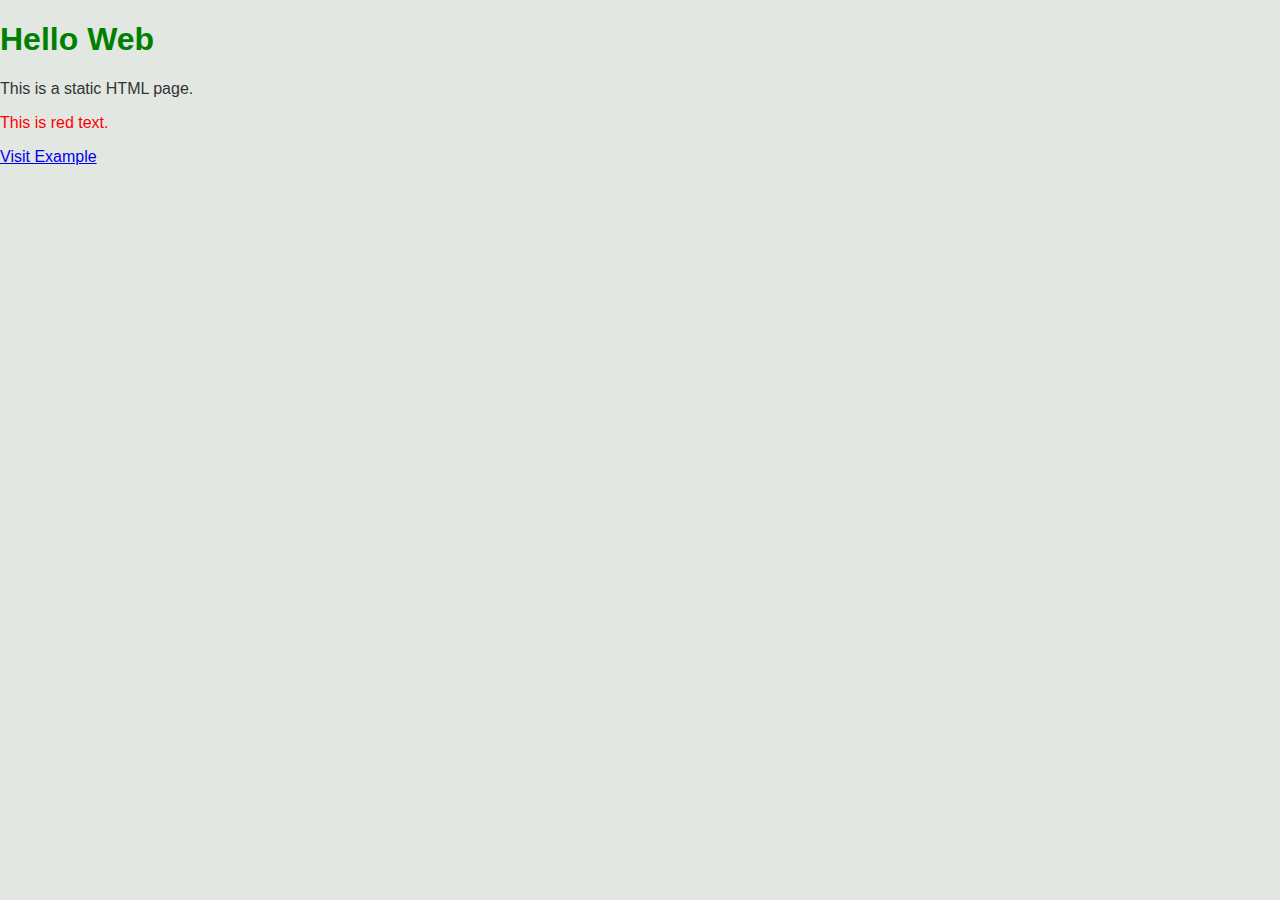
<file: task-a/index.html>
<!--
Author: Benjamin Isohanni
Date: 2025-09-25
-->

<!DOCTYPE html>
<html lang="en">
<head>
    <title>My First Page</title>
    <link rel="stylesheet" href="styles.css">
    <style>
        h1 {
            color: green
        }
    </style>
</head>

<body>
    <h1>Hello Web </h1>
    <p>This is a static HTML page. </p>
    <p style="color: red;">This is red text. </p>
    <a href="https://www.example.com" target="_blank">Visit Example</a>
</body>

</html>
</file>
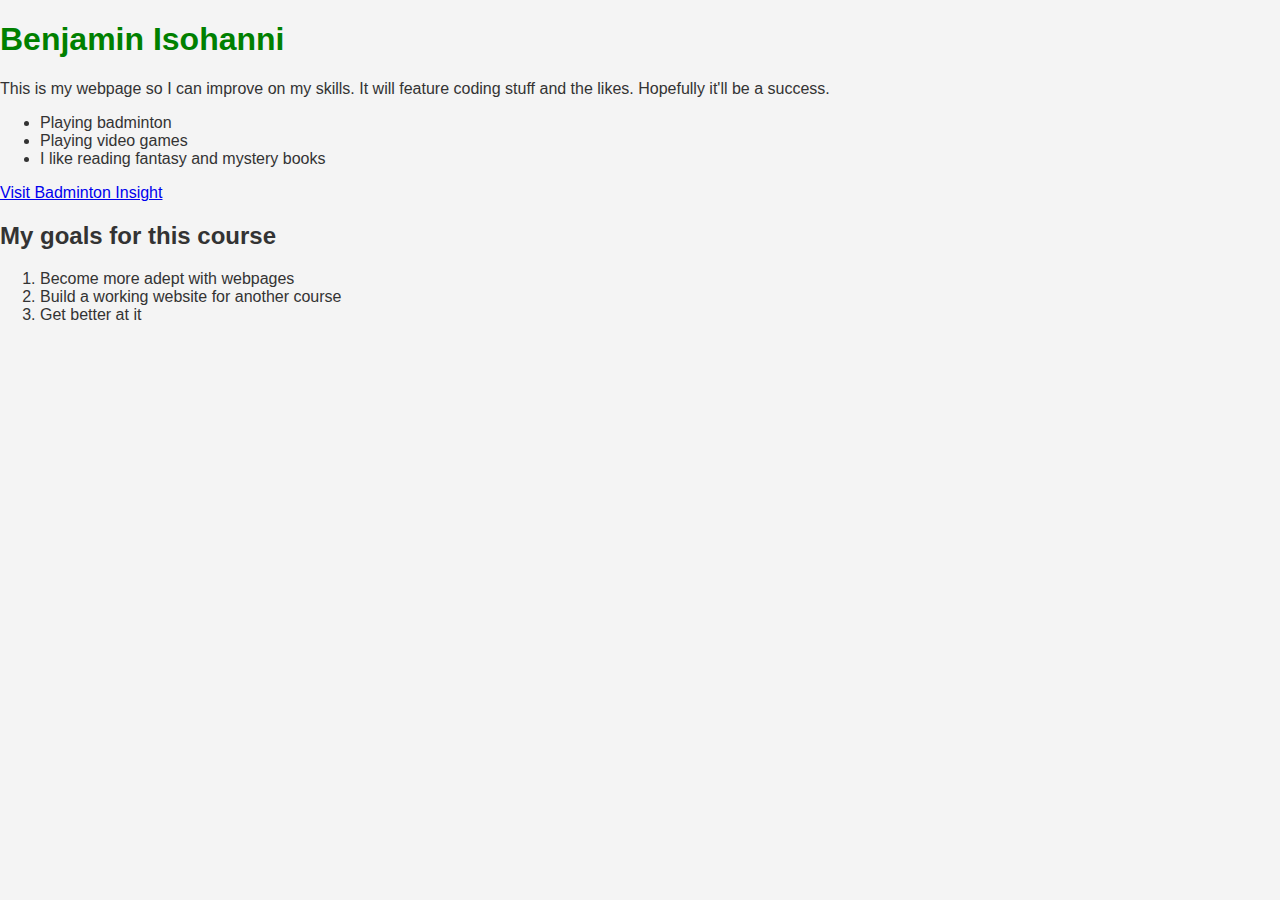
<file: task-b/index.html>
<!DOCTYPE html>
<html>

<head>
    <title>My First Page</title>
    <style>
        h1 {
            color: green
        }
    </style>
    <link rel="stylesheet" href="styles.css">
</head>

<body>
    <h1>Benjamin Isohanni </h1>
    <p>This is my webpage so I can improve on my skills. It will feature coding stuff and the likes. Hopefully it'll be a success. </p>
    <ul>
        <li> Playing badminton  </li>
        <li>Playing video games</li>
         <li>I like reading fantasy and mystery books</li>
  </ul>
    <a href="https://www.youtube.com/badmintoninsight" target="_blank">Visit Badminton Insight</a>
    <h2>My goals for this course</h2>
    <ol>
        <li>Become more adept with webpages</li>
        <li>Build a working website for another course</li>
        <li>Get better at it</li>
    </ol>
</body>

</html>
</file>
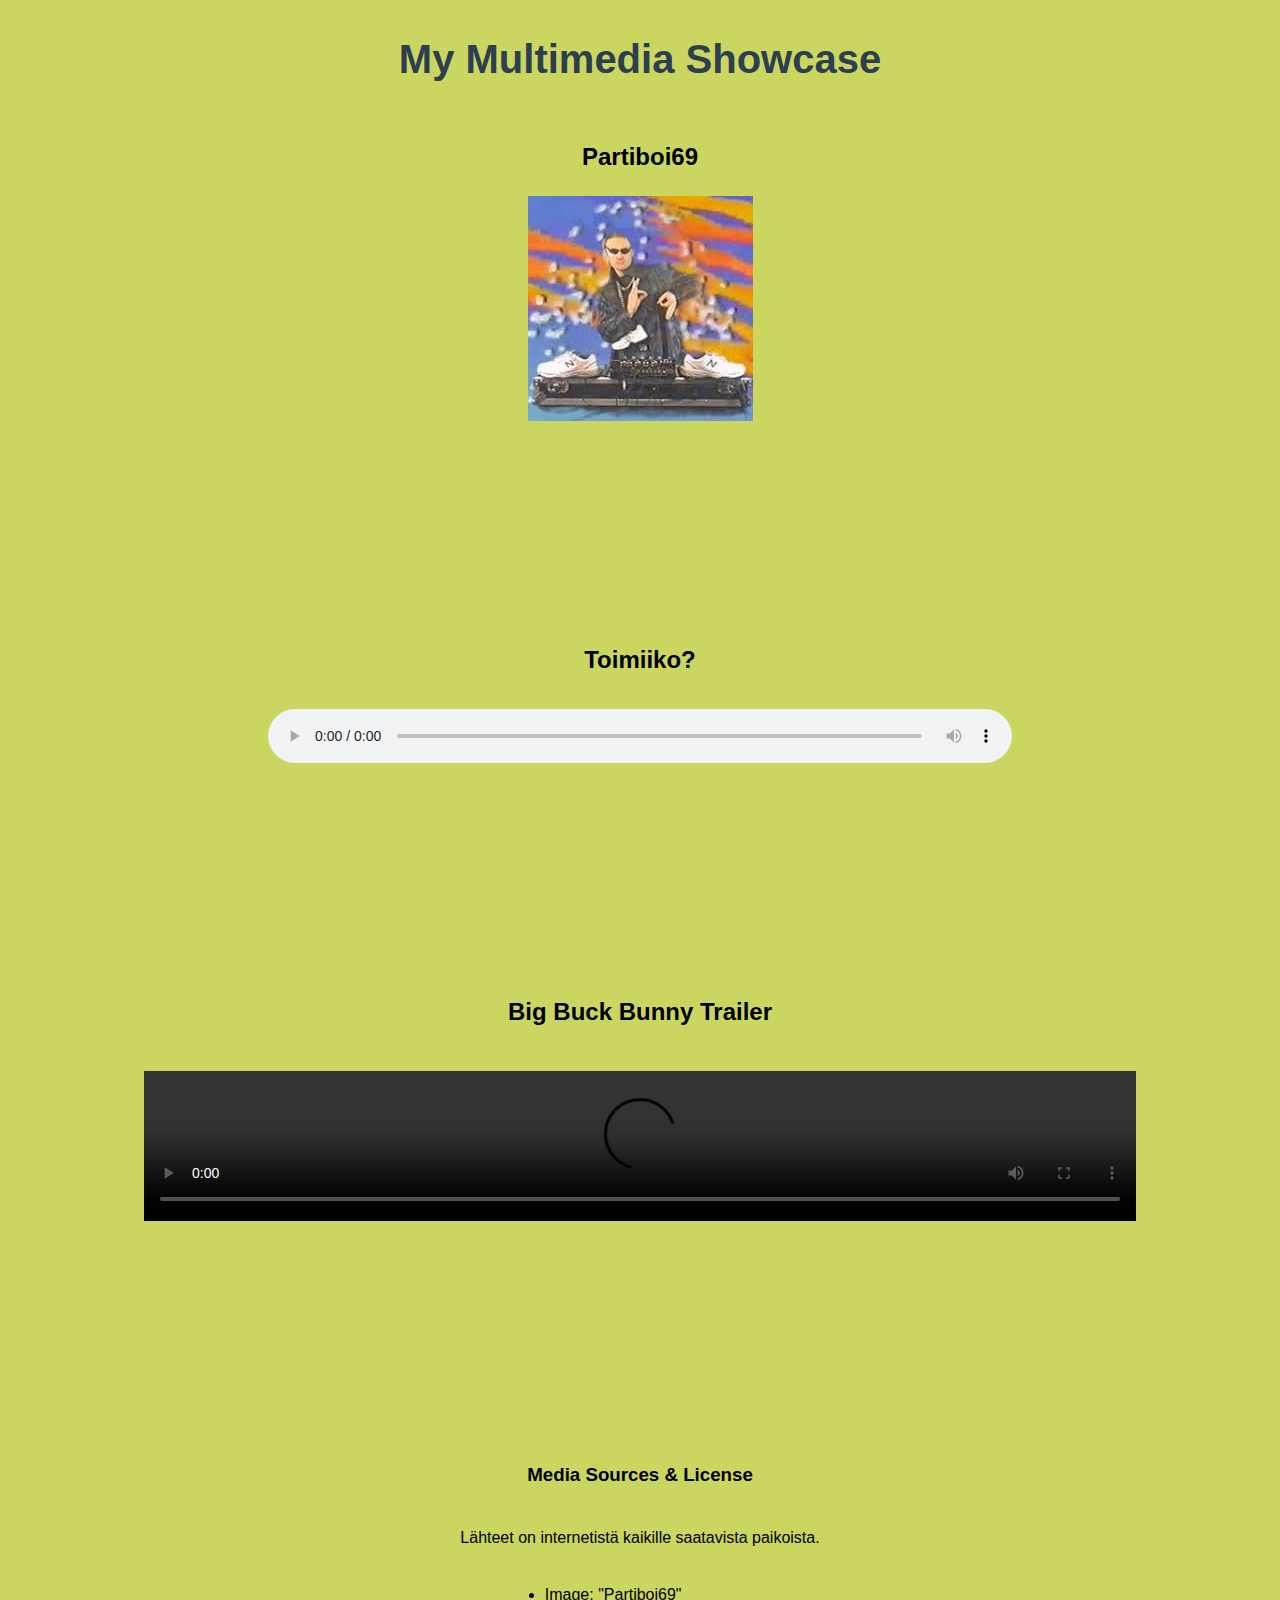
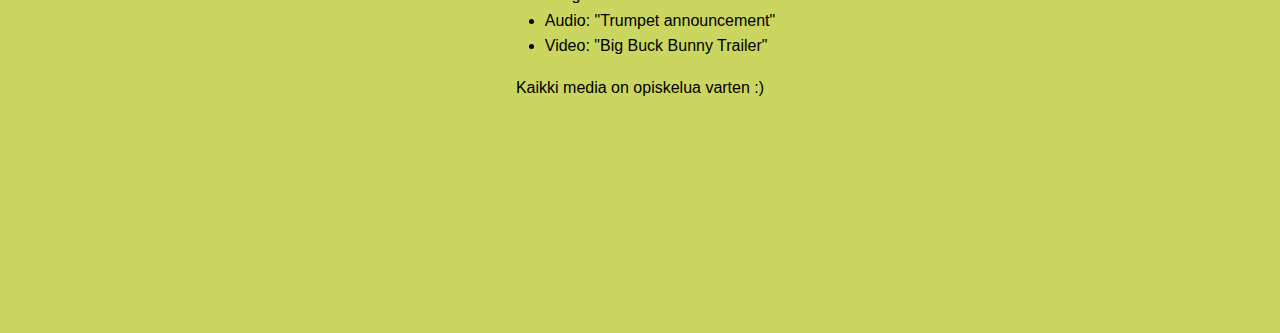
<file: task-c/index.html>
<!--
Author: Benjamin Isohanni
Date: 2025-10-03
-->

<!DOCTYPE html>
<html lang="en">

<head>
    <style>
        h1 {
            color: rgb(128, 0, 85)
        }
    </style>
    <link rel="stylesheet" href="style.css">
</head>

<body>
    <h1>My Multimedia Showcase</h1> 
    <section>
        <h2>Partiboi69</h2>
        <img
            src="[data-uri]"">
    </section>
<section>
    <h2>Toimiiko?</h2>
    <audio controls>
      <source src="https://upload.wikimedia.org/wikipedia/commons/4/4e/Trumpet_announcement.ogg" type="audio/ogg">
    </audio>
  </section>

    <section>
    <h2>Big Buck Bunny Trailer</h2>
    <video controls width="500">
      <source src="https://upload.wikimedia.org/wikipedia/commons/transcoded/b/b3/Big_Buck_Bunny_Trailer_400p.ogv/Big_Buck_Bunny_Trailer_400p.ogv.360p.webm" type="video/webm">

    </video>
  </section>
  <section>
    <h3>Media Sources & License</h3>
    <p>
        Lähteet on internetistä kaikille saatavista paikoista. 
        <ul>
            <li>Image: "Partiboi69" </li>
            <li>Audio: "Trumpet announcement" </li>
            <li>Video: "Big Buck Bunny Trailer" </li>
        </ul>
        Kaikki media on opiskelua varten :)
    </p>
</section>



</body>

</html>
</file>
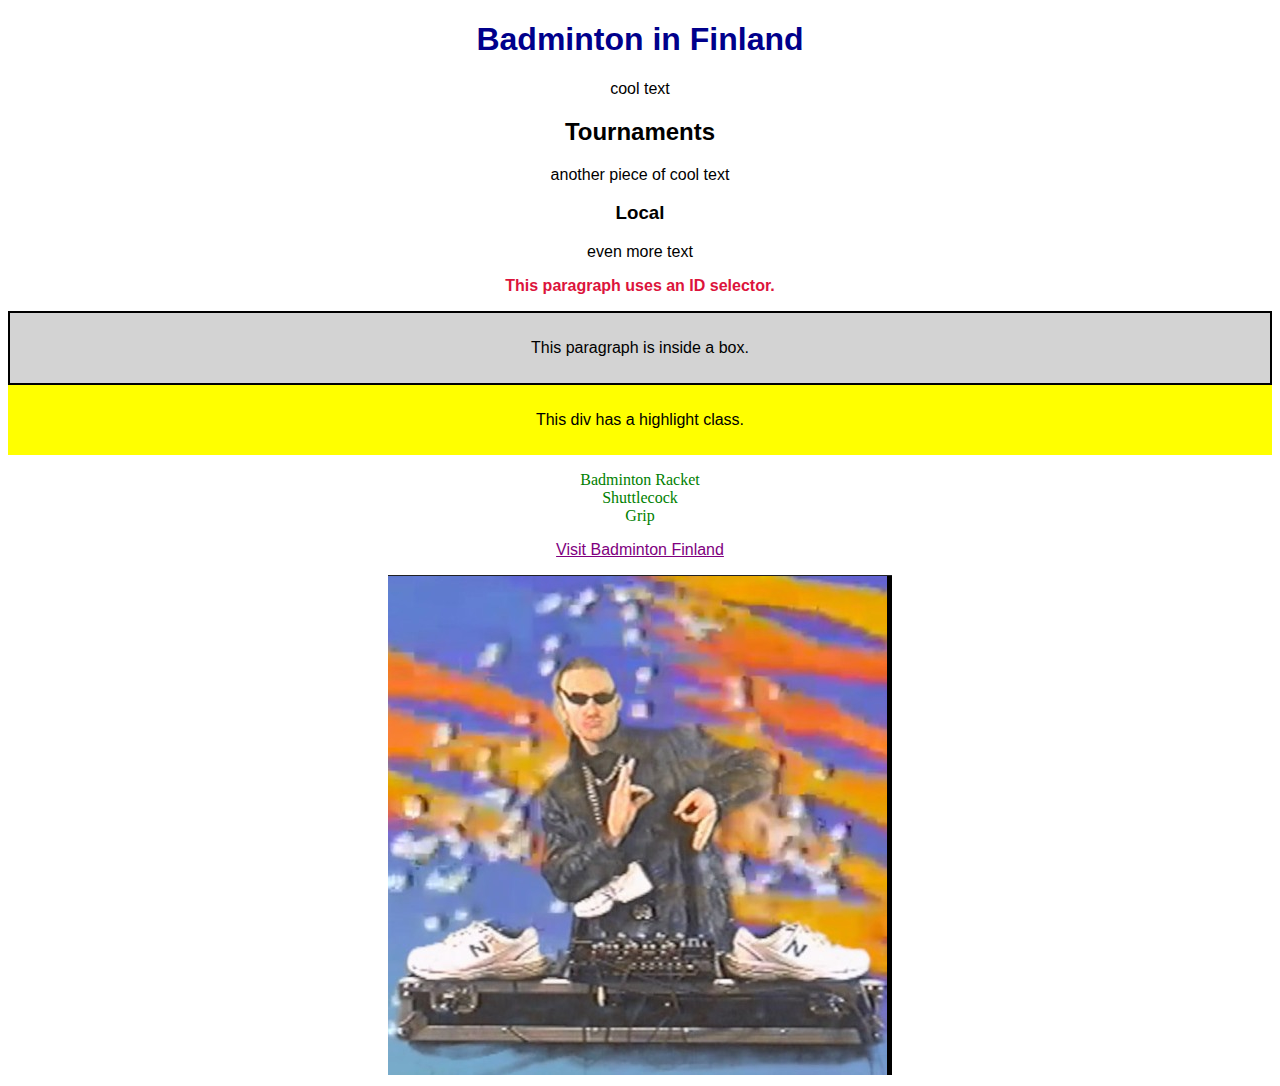
<file: task-d/index.html>
<!DOCTYPE html>
<html lang="en">
<head>
     <title> Partiboi69 badminton </title>
    <link rel="stylesheet" href="style.css">
</head>
<body>

    <h1>Badminton in Finland</h1>
    <p> cool text </p>
    <h2>Tournaments</h2>
    <p> another piece of cool text </p>
    <h3>Local</h3>
    <p> even more text </p>

    <p id="special-message">This paragraph uses an ID selector.</p>

    <div class="box">
        <p>This paragraph is inside a box.</p>
    </div>

    <div class="highlight">
        <p>This div has a highlight class.</p>
    </div>

    <section>
        <ul>
            <li>Badminton Racket</li>
            <li>Shuttlecock</li>
            <li>Grip</li>
        </ul>
    </section>

    <p>
        <a href="https://badmintonfinland.tournamentsoftware.com/" target="_blank">Visit Badminton Finland</a>
    </p>

    <img
          src="partiboi69.png" 
          alt="Image of Partiboi69 performing live">
</body>
</html>
</file>
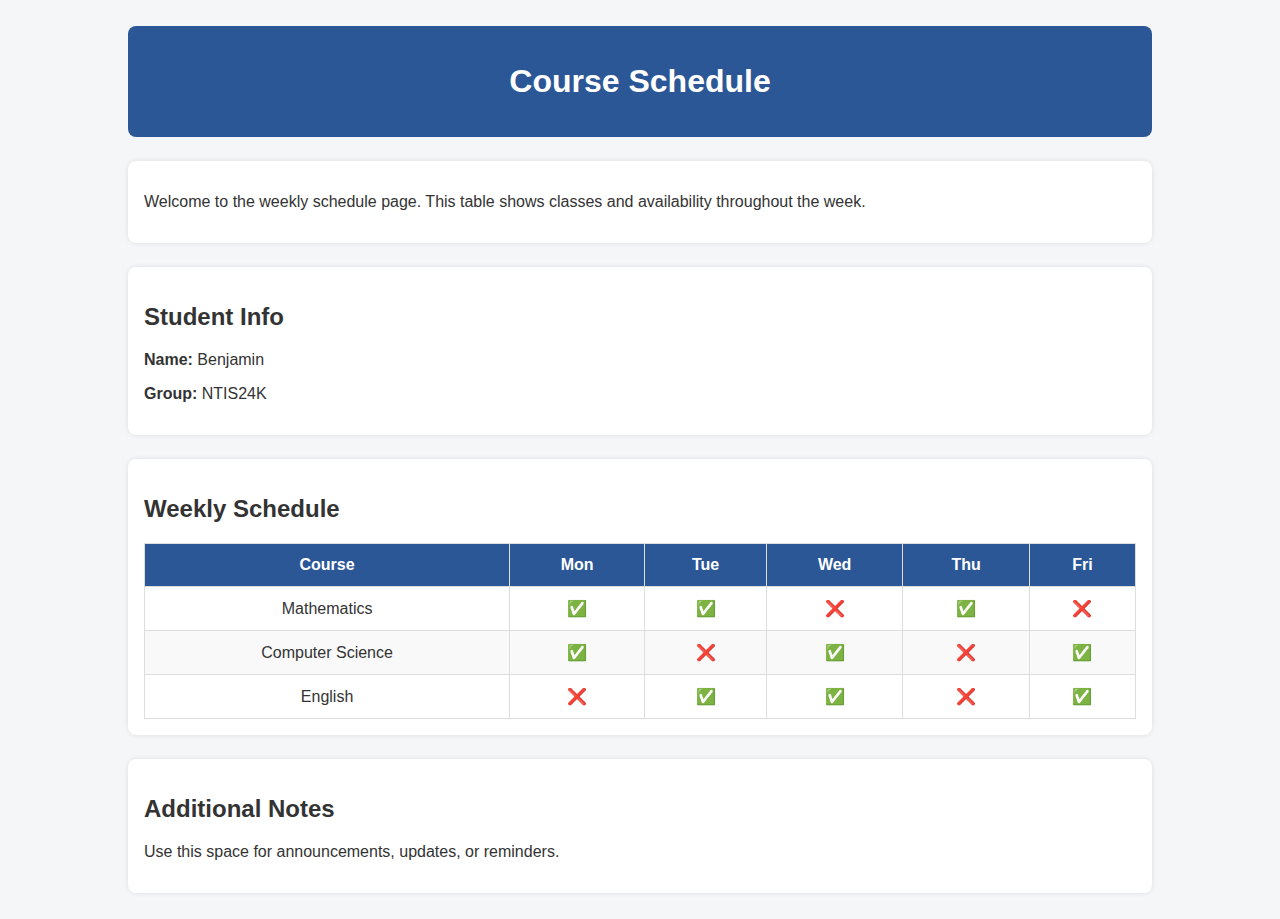
<file: task-e/index.html>
<!DOCTYPE html>
<html lang="en">
<head>
  <!-- Author: Benjamin Isohanni -->
  <!-- Date: 2025-10-24 -->
  <meta charset="UTF-8">
  <meta name="viewport" content="width=device-width, initial-scale=1.0">
  <title>Weekly Schedule - Task E</title>
  <link rel="stylesheet" href="style.css">
</head>
<body>
  <div class="content">

    <header class="site-header">
      <h1>Course Schedule</h1>
    </header>

    <section class="intro">
      <p>Welcome to the weekly schedule page. This table shows classes and availability throughout the week.</p>
    </section>

    <section class="student-info">
      <h2>Student Info</h2>
      <p><strong>Name:</strong> Benjamin</p>
      <p><strong>Group:</strong> NTIS24K</p>
    </section>

    <section class="table-wrap">
      <h2>Weekly Schedule</h2>
      <table>
        <thead>
          <tr>
            <th>Course</th>
            <th>Mon</th>
            <th>Tue</th>
            <th>Wed</th>
            <th>Thu</th>
            <th>Fri</th> 
          </tr>
        </thead>
        <tbody>
          <tr>
            <td>Mathematics</td>
            <td>✅</td>
            <td>✅</td>
            <td>❌</td>
            <td>✅</td>
            <td>❌</td>
          </tr>
          <tr>
            <td>Computer Science</td>
            <td>✅</td>
            <td>❌</td>
            <td>✅</td>
            <td>❌</td>
            <td>✅</td>
          </tr>
          <tr>
            <td>English</td>
            <td>❌</td>
            <td>✅</td>
            <td>✅</td>
            <td>❌</td>
            <td>✅</td>
          </tr>
        </tbody>
      </table>
    </section>

    <section class="other-content">
      <h2>Additional Notes</h2>
      <p>Use this space for announcements, updates, or reminders.</p>
    </section>

  </div>
</body>
</html>
</file>
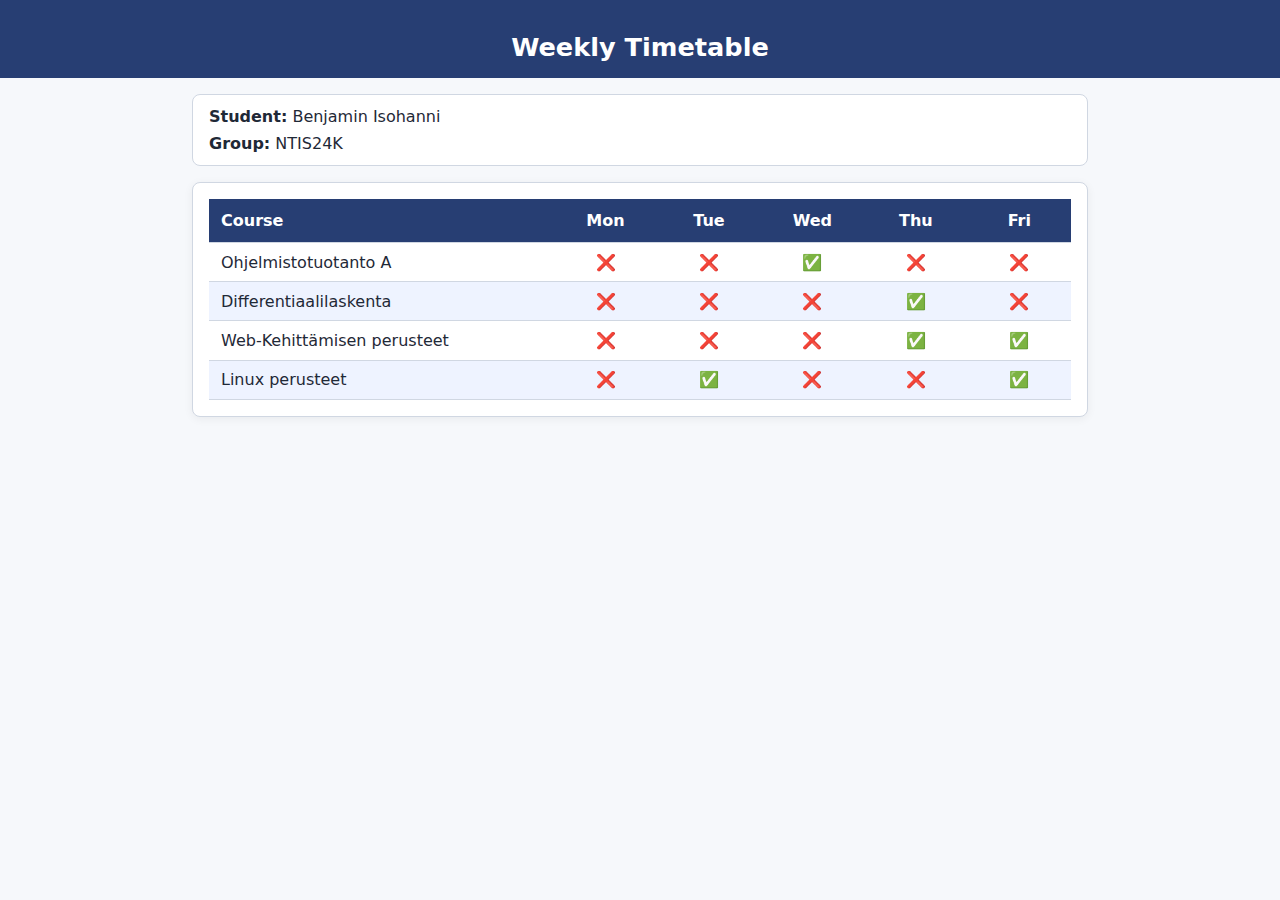
<file: Task-eee/index.html>
<!DOCTYPE html>
<html lang="en">
<head>
  <meta charset="UTF-8">
  <title>Weekly Timetable</title>
  <link rel="stylesheet" href="style.css">
</head>
<body>
  <!--
    Author: Benjamin Isohanni
    Date: 2025-11-04
  -->

  <header class="site-header">
    <h1>Weekly Timetable</h1>
  </header>

  <main class="content">
    <!-- Student info block: edit the values as needed -->
    <section class="student-info" aria-label="Student information">
      <p><strong>Student:</strong> <span class="student-name">Benjamin Isohanni</span></p>
      <p><strong>Group:</strong> <span class="student-group">NTIS24K</span></p>
    </section>
    <div class="table-wrap">
      <table class="table">
        <thead>
          <tr>
            <th>Course</th>
            <th>Mon</th>
            <th>Tue</th>
            <th>Wed</th>
            <th>Thu</th>
            <th>Fri</th>
          </tr>
        </thead>
        <tbody>
          <tr>
            <td>Ohjelmistotuotanto A</td>
            <td>&#10060;</td>
            <td>&#10060;</td>
            <td>&#9989;</td>
            <td>&#10060;</td>
            <td>&#10060;</td>
          </tr>
          <tr>
            <td>Differentiaalilaskenta</td>
            <td>&#10060;</td>
            <td>&#10060;</td>
            <td>&#10060;</td>
            <td>&#9989;</td>
            <td>&#10060;</td>
          </tr>
          <tr>
            <td>Web-Kehittämisen perusteet</td>
            <td>&#10060;</td>
            <td>&#10060;</td>
            <td>&#10060;</td>
            <td>&#9989;</td>
            <td>&#9989;</td>
          </tr>
          <tr>
            <td>Linux perusteet</td>
            <td>&#10060;</td>
            <td>&#9989;</td>
            <td>&#10060;</td>
            <td>&#10060;</td>
            <td>&#9989;</td>
            
          </tr>
        </tbody>
      </table>
    </div>
  </main>
</body>
</html>
</file>
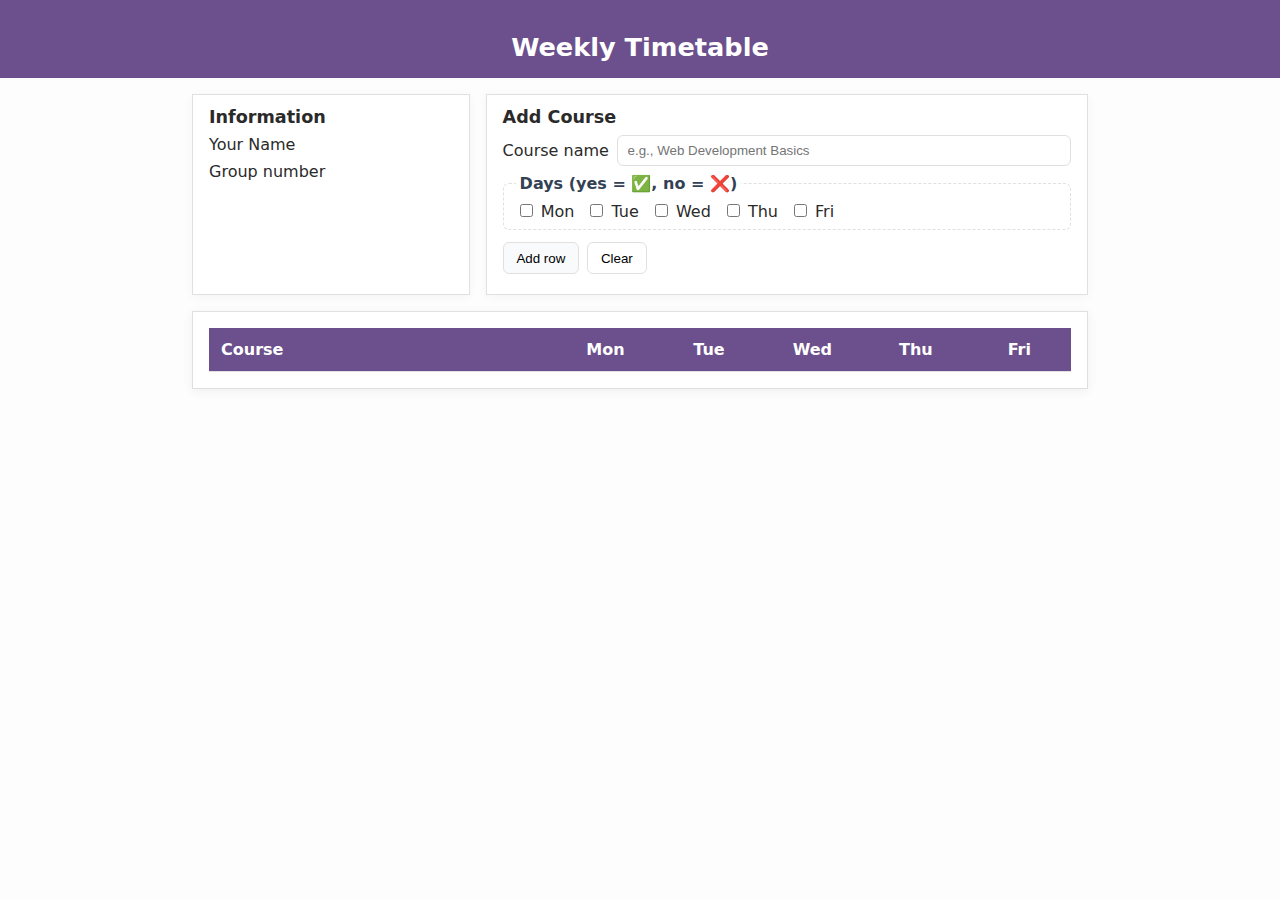
<file: task-f/index.html>
<!DOCTYPE html>
<html lang="en">

<head>
  <meta charset="UTF-8">
  <title>Weekly Timetable</title>
  <link rel="stylesheet" href="style.css">
  <script src="index.js"></script>
</head>

<body>
  <!--
    Author: Benjamin Isohanni
    Date: 2025-10-31
  -->

  <header class="site-header">
    <h1>Weekly Timetable</h1>
  </header>

  <main class="content">
    <!-- Top row split into two blocks -->
    <div class="top-grid">
      <!-- Student info (30%) -->
      <section class="student-info" aria-label="Student information">
        <h2 class="student-info-title">Information</h2>
        <p><span class="student-name">Your Name</span></p>
        <p><span class="student-group">Group number</span></p>
      </section>

      <!-- Controls (70%): add course + day marks -->
      <section class="controls" aria-label="Add course row">
        <h2 class="controls-title">Add Course</h2>

        <form id="addCourseForm">
          <div class="form-row">
            <label for="courseName">Course name</label>
            <input id="courseName" name="courseName" type="text" required placeholder="e.g., Web Development Basics">
          </div>

          <fieldset class="days-group">
            <legend>Days (yes = &#9989;, no = &#10060;)</legend>
            <label><input type="checkbox" name="day" value="Mon"> Mon</label>
            <label><input type="checkbox" name="day" value="Tue"> Tue</label>
            <label><input type="checkbox" name="day" value="Wed"> Wed</label>
            <label><input type="checkbox" name="day" value="Thu"> Thu</label>
            <label><input type="checkbox" name="day" value="Fri"> Fri</label>
            
          </fieldset>

          <div class="form-row">
            <button id="addRowBtn" type="submit" class="btn">Add row</button>
            <button id="clearBtn" type="reset" class="btn btn-secondary">Clear</button>
          </div>
        </form>
      </section>
    </div>

    <!-- Table -->
    <div class="table-wrap">
      <table class="table" id="timetable">
        <thead>
          <tr>
            <th>Course</th>
            <th>Mon</th>
            <th>Tue</th>
            <th>Wed</th>
            <th>Thu</th>
            <th>Fri</th>
          </tr>
        </thead>
        <tbody>
        </tbody>
      </table>
    </div>
  </main>

</body>

</html>
</file>
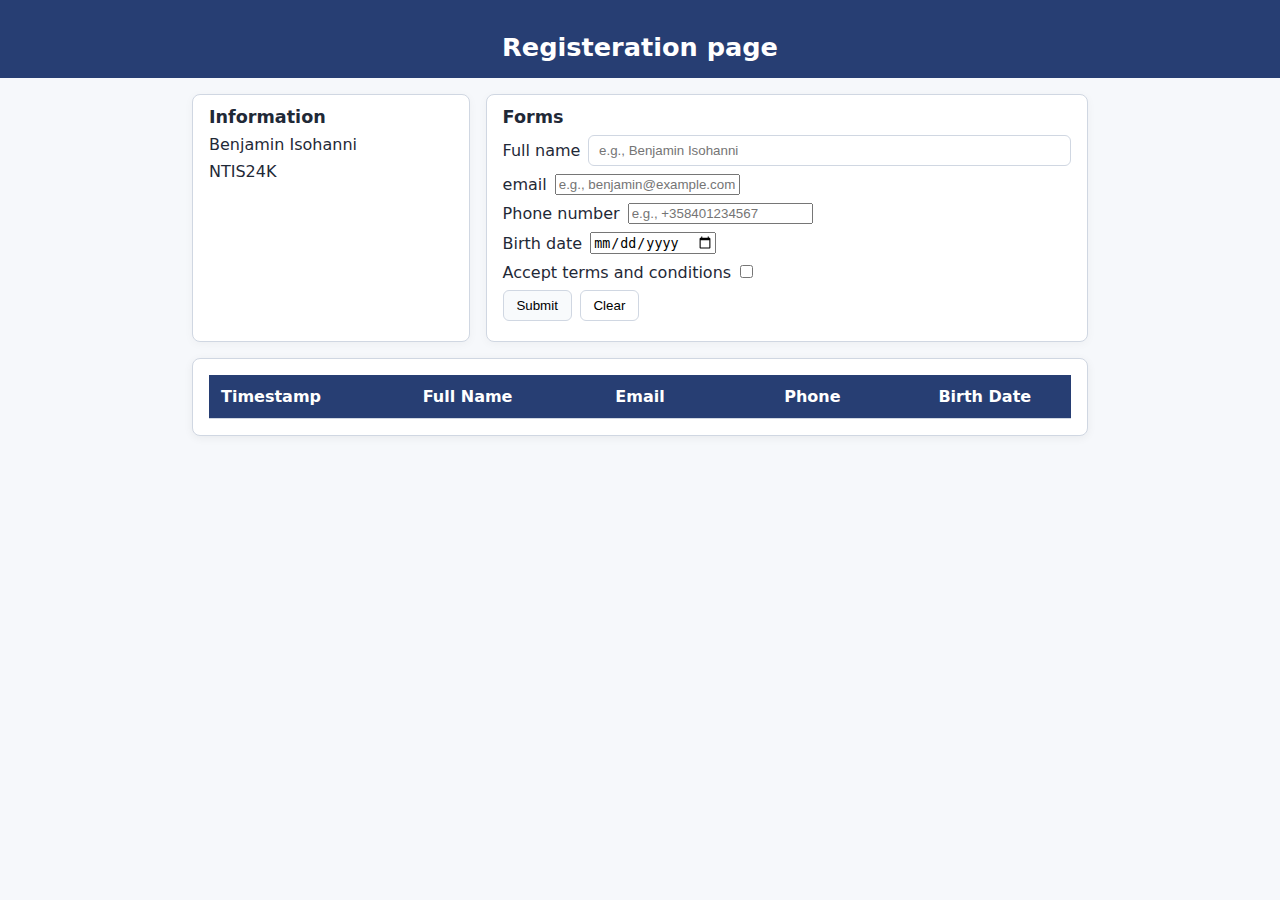
<file: task-g/index.html>
<!DOCTYPE html>
<html lang="en">

<head>
  <meta charset="UTF-8">
  <title>Weekly Timetable</title>
  <link rel="stylesheet" href="style.css">
  <script src="index.js"></script>
</head>

<body>
  <!--
    Author: Benjamin Isohanni
    Date: 2025-11-07
  -->

  <header class="site-header">
    <h1>Registeration page</h1>
  </header>

  <main class="content">
    <!-- Top row split into two blocks -->
    <div class="top-grid">
      <!-- Student info (30%) -->
      <section class="student-info" aria-label="Student information">
        <h2 class="student-info-title">Information</h2>
        <p><span class="student-name">Benjamin Isohanni</span></p>
        <p><span class="student-group">NTIS24K</span></p>
      </section>

      <!-- Controls (70%): add course + day marks -->
      <section class="controls" aria-label="Forms row">
        <h2 class="controls-title">Forms</h2>

        <form id="Full name">
          <div class="form-row">
            <label for="Full name">Full name</label>
            <input id="Fname" name="Full name" type="text"  placeholder="e.g., Benjamin Isohanni" required>
          </div>
            <div class="form-row">
                <label for="email"> email</label>
                <input id="email" name="email" type="email"  placeholder="e.g., benjamin@example.com" required>
          </div>

            <div class="form-row">
                <label for="phone">Phone number</label>
                <input id="phone" name="phone" type="tel"  placeholder="e.g., +358401234567" required>
            </div>
            <div class="form-row">
                <label for="birthdate">Birth date</label>
                <input id="date" name="birthdate" type="date"  placeholder="e.g., 2000-01-01" required>
            </div>
            <div>

                <label for="terms">Accept terms and conditions</label>
                <input type="checkbox" id="terms" name="terms" >

         

          <div class="form-row">
            <button id="addRowBtn" type="submit" class="btn">Submit</button>
            <button id="clearBtn" type="reset" class="btn btn-secondary">Clear</button>
          </div>
        </form>
      </section>
    </div>

    <!-- Table -->
    <div class="table-wrap">
      <table class="table" id="timetable">
        <thead>
          <tr>
            <th>Timestamp</th>
            <th>Full Name</th>
            <th>Email</th>
            <th>Phone</th>
            <th>Birth Date</th>
          </tr>
        </thead>
        <tbody>
        </tbody>
      </table>
    </div>
  </main>

</body>

</html>
</file>
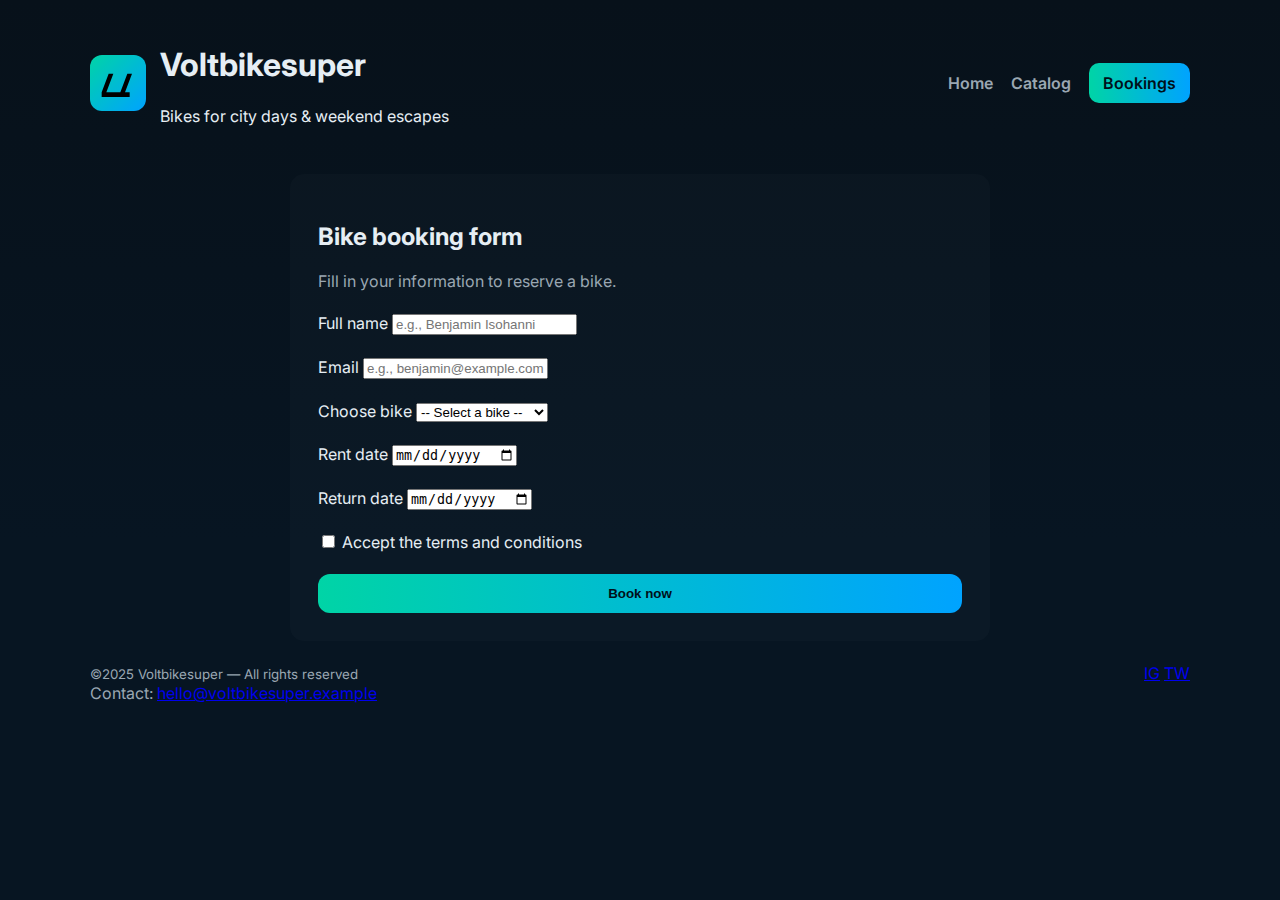
<file: task-k/Bookings.html>
<!DOCTYPE html>
<html lang="en">
<head>
  <meta charset="utf-8">
  <meta name="viewport" content="width=device-width,initial-scale=1">
  <title>Voltbikesuper — Book Your Bike</title>
  <meta name="description" content="Book a high-quality rental bike from Voltbikesuper.">
  <link href="https://fonts.googleapis.com/css2?family=Inter:wght@300;400;600;700&display=swap" rel="stylesheet">
  <link rel="stylesheet" href="style.css">
  <script defer src="index.js"></script>
</head>

<body>
<div class="container">

<header>
  <div class="brand">
    <div class="logo">
      <svg viewBox="0 0 24 24"><path d="M5 16l3-8h2l-3 8h6l3-8h2l-3 8h2v2H5v-2z"/></svg>
    </div>
    <div>
      <h1 class="brand-title">Voltbikesuper</h1>
      <p class="brand-sub">Bikes for city days & weekend escapes</p>
    </div>
  </div>

  <nav aria-label="Main navigation">
    <ul>
      <li><a href="index.html">Home</a></li>
      <li><a href="catalog.html">Catalog</a></li>
      <li><a href="Bookings.html" class="cta">Bookings</a></li>
    </ul>
  </nav>
</header>

<main>

  <section class="hero-card" style="max-width:700px;margin:auto;margin-top:32px;">
    <h2>Bike booking form</h2>
    <p class="lead" style="color:var(--muted);">Fill in your information to reserve a bike.</p>

    <form id="booking-form" novalidate style="margin-top:22px; display:grid; gap:18px;">

      <div>
        <label for="fullname">Full name</label>
        <input id="fullname" type="text" placeholder="e.g., Benjamin Isohanni" required>
        <span id="fullnameError" class="error"></span>
      </div>

      <div>
        <label for="email">Email</label>
        <input id="email" type="email" placeholder="e.g., benjamin@example.com" required>
        <span id="emailError" class="error"></span>
      </div>

      <div>
        <label for="bike">Choose bike</label>
        <select id="bike" required>
          <option value="">-- Select a bike --</option>
          <option value="City Cruiser">City Cruiser</option>
          <option value="Trail Explorer">Trail Explorer</option>
          <option value="Road Runner">Road Runner</option>
          <option value="Electric Commuter">Electric Commuter</option>
          <option value="Kids Ride">Kids Ride</option>
          <option value="Gravel Adventure">Gravel Adventure</option>
        </select>
        <span id="bikeError" class="error"></span>
      </div>

      <div>
        <label for="rentdate">Rent date</label>
        <input id="rentdate" type="date" required>
        <span id="rentdateError" class="error"></span>
      </div>

      <div>
        <label for="returndate">Return date</label>
        <input id="returndate" type="date" required>
        <span id="returndateError" class="error"></span>
      </div>

      <div>
        <label>
          <input type="checkbox" id="terms"> Accept the terms and conditions
        </label>
        <span id="termsError" class="error"></span>
      </div>

      <button class="btn btn-primary" type="submit">Book now</button>

    </form>
  </section>



</main>

<footer>
  <div>
    <small>&copy;2025 Voltbikesuper — All rights reserved</small><br>
    <span style="color:var(--muted)">
      Contact: <a class="link" href="mailto:hello@voltbikesuper.example">hello@voltbikesuper.example</a>
    </span>
  </div>

  <div class="socials">
    <a href="#" class="link">IG</a>
    <a href="#" class="link">TW</a>
  </div>
</footer>

</div>
</body>
</html>
</file>
<file: task-a/styles.css>
/*
Author: Benjamin Isohanni
Date: 2025-09-25
*/
body {
    font-family: Arial, sans-serif;
    margin: 0;
    padding: 0;
    background-color: #e2e7e2;
    color: #333;
}

header {
    background-color: #4CAF50;
    color: white;
    padding: 20px;
    text-align: center;
}

.bio {
    padding: 20px;
    text-align: center;
}

.button {
    display: inline-block;
    padding: 10px 20px;
    background-color: #4CAF50;
    color: white;
    text-decoration: none;
    border-radius: 5px;
    margin-top: 10px;
}

.button:hover {
    background-color: #45a049;
}
</file>
<file: task-b/styles.css>
body {
    font-family: Arial, sans-serif;
    margin: 0;
    padding: 0;
    background-color: #f4f4f4;
    color: #333;
}

header {
    background-color: #4CAF50;
    color: white;
    padding: 20px;
    text-align: center;
}

.bio {
    padding: 20px;
    text-align: center;
}

.button {
    display: inline-block;
    padding: 10px 20px;
    background-color: #4CAF50;
    color: white;
    text-decoration: none;
    border-radius: 5px;
    margin-top: 10px;
}

.button:hover {
    background-color: #45a049;
}
</file>
<file: task-c/style.css>
/*
Author: Benjamin Isohanni
Date: 2025-10-03
*/
body {
    background-color: rgb(202, 214, 95);
    font-family: Arial, sans-serif;
    margin: 20px;
    line-height: 1.6;
}

h1 {
    color: #090a03;
     text-align: center;
    font-size: 2.5em;
    
}

main {
    display: grid;
    grid-template-columns: repeat(auto-fit, minmax(300px, 1fr));
    gap: 40px;
    width: 100%;
    max-width: 500px;
    margin: 0 auto;
}

h1 
{
    color: #2c3e50;
    font-size: 2.5em;
}



section {
    display: flex;
    flex-direction: column;
    align-items: center;
    margin-bottom: 200px;
}


img {
    max-width: 80%;      
    height: auto;        
    display: block;      
    margin: 0 auto;      
}

video {
    width: 80%;          
    display: block;      
    margin: 20px auto;   
}

audio {
    width: 60%;          
    display: block;      
    margin: 10px auto;   
}
</file>
<file: task-d/style.css>
/*
Author: Benjamin Isohanni
Date: 2025-10-09
*/
h1 {
    color: darkblue;
}

p {
    font-size: 16px;
}

.box {
    border: 2px solid black;
    padding: 10px;
    background-color: lightgray;
}

.highlight {
    background-color: yellow;
    padding: 10px;
}


#special-message {
    color: crimson;
    font-weight: bold;
}


h1,
h2,
h3,
p {
    text-align: center;
    font-family: Arial, sans-serif;
}


section ul li {
    color: green;
    list-style-type: square;
}


a[target="_blank"] {
    color: purple;
    text-decoration: underline;
}

img {
    display: block;
    margin: 0 auto;
    max-width: 100%;
}

ul {
    text-align: center;
    padding-left: 0;
}

img [alt] {
    border: 2px solid blue;
    padding: 5px;
    border-radius: 5px;
    width: 150px;
}


/*#parti {
  color: blue;          
  font-weight: bold;    
  font-size: 18px;      
  padding: 5px;         
  }
  */
</file>
<file: task-e/style.css>
/* Author: Benjamin Isohanni */
/* Date: 2025-10-24 */

body {
  font-family: Arial, sans-serif;
  background-color: #f4f6f8;
  color: #333;
  margin: 0;
  padding: 0;
}

.content {
  margin: 2% 10%;
}

.site-header {
  text-align: center;
  background-color: #2b5797;
  color: white;
  padding: 1rem;
  border-radius: 8px;
}

.intro, .student-info, .other-content {
  margin-top: 1.5rem;
  background: white;
  padding: 1rem;
  border-radius: 8px;
  box-shadow: 0 0 5px rgba(0,0,0,0.1);
}

.table-wrap {
  margin-top: 1.5rem;
  background: white;
  padding: 1rem;
  border-radius: 8px;
  box-shadow: 0 0 5px rgba(0,0,0,0.1);
}

table {
  width: 100%;
  border-collapse: collapse;
}

th, td {
  border: 1px solid #ddd;
  text-align: center;
  padding: 0.75rem;
}

th {
  background-color: #2b5797;
  color: white;
}

tbody tr:nth-child(even) {
  background-color: #f9f9f9;
}

@media (max-width: 768px) {
  .content { margin-left: 5%; margin-right: 5%; }
  .site-header,
  .intro,
  .other-content { display: none; }
  .student-info,
  .table-wrap { display: block; }
}

@media (max-width: 640px) {
  .content { margin-left: 1%; margin-right: 1%; }
  .student-info { display: none; }
}
</file>
<file: Task-eee/style.css>
/*
Author: Benjamin Isohanni
Date: 2025-11-04
*/

/* COLOR GUIDELINES
   - Page background: very light gray (#f6f8fb)
   - Main text: dark gray (#1f2937)
   - Header background: deep blue (#273e73), text white
   - Table header row: same deep blue, text white
   - Table rows: alternate white (#fff) / light blue (#eef3ff)
   - Borders: light gray (#d0d7e2)
*/

:root {
  /* Typographic scale via rem for easy scaling */
  --base-size: 1rem;
  --h1-size: 1.6rem;

  /* Colors */
  --page-bg: #f6f8fb;
  --text: #1f2937;
  --brand: #273e73;
  --table-alt: #eef3ff;
  --border: #d0d7e2;

  /* Radius in px */
  --radius: 8px;
}

/* Base page styles (rem font sizing, color, background) */
html, body { height: 100%; }
body {
  margin: 0;
  background: var(--page-bg);
  color: var(--text);
  font-family: system-ui, -apple-system, Segoe UI, Roboto, Arial, sans-serif;
  font-size: var(--base-size);          /* rem */
}

/* Top spacing uses rem (explicit requirement) */
.site-header {
  padding-top: 2rem;                     /* rem */
  padding-bottom: 1rem;                  /* rem */
  background: var(--brand);
  color: #fff;
}
.site-header h1 {
  font-size: var(--h1-size);             /* rem */
  margin: 0;
  text-align: center;                    /* centered title */
}

/* Left & right empty space 15% (content width ~70%) */
.content {
  margin-left: 15%;                      /* % */
  margin-right: 15%;                     /* % */
  padding-top: 1rem;                     /* rem */
  padding-bottom: 2rem;                  /* rem */
}

/* Student info block */
.student-info {
  background: #fff;
  border: 1px solid var(--border);       /* px */
  border-radius: var(--radius);          /* px */
  padding: 0.75rem 1rem;                 /* rem */
  margin: 0 0 1rem 0;                    /* rem */
}
.student-info p {
  margin: 0;
}
.student-info p + p {
  margin-top: 0.5rem;                    /* rem */
}

/* Table container */
.table-wrap {
  background: #fff;
  border: 1px solid var(--border);       /* px */
  border-radius: var(--radius);          /* px */
  padding: 1rem;                         /* rem */
  overflow-x: auto;
  box-shadow: 0 2px 10px rgba(0,0,0,0.06);
}

/* Table */
.table {
  width: 100%;                           /* % */
  border-collapse: collapse;
  font-size: 1rem;                       /* rem */
}

/* Header cells */
.table thead th {
  background: var(--brand);
  color: #fff;
  text-align: left;
  padding: 0.75rem;                      /* rem */
  border-bottom: 1px solid var(--border);/* px */
}

/* Body cells */
.table tbody td {
  padding: 0.6rem 0.75rem;               /* rem */
  border-bottom: 1px solid var(--border);/* px */
}

/* Alternate row color */
.table tbody tr:nth-child(even) {
  background: var(--table-alt);
}

/* Column widths:
   - First column (Course) wider
   - Other columns share remaining space
*/
.table thead th:nth-child(1),
.table tbody td:nth-child(1) {
  width: 40%;
}
.table thead th:nth-child(n+2),
.table tbody td:nth-child(n+2) {
  width: 12%;
}

/* Center the day columns (Monâ€“Thu) */
.table thead th:nth-child(n+2),
.table tbody td:nth-child(n+2) {
  text-align: center;
}




/* ≤ 640px: margins 1%, show only the table */
@media (max-width: 640px) {
  .content { margin-left: 1%; margin-right: 1%; }
  .student-info { display: none; }
}
</file>
<file: task-f/style.css>
/*
Author: Benjamin Isohanni
Date: 2025-10-31
*/

/* COLOR GUIDELINES
   - Page background: very light gray (#f6f8fb)
   - Main text: dark gray (#1f2937)
   - Header background: deep blue (#273e73), text white
   - Table header row: same deep blue, text white
   - Table rows: alternate white (#fff) / light blue (#eef3ff)
   - Borders: light gray (#d0d7e2)
*/

:root {
  --base-size: 1rem;
  --h1-size: 1.6rem;

  --page-bg: #fcfdfc;
  --text: #2a2a2a;
  --brand: #6c4f8d;
  --table-alt: #f9f5ff;
  --border: #e0e0e0;
  }


html,
body {
  height: 100%;
}

body {
  margin: 0;
  background: var(--page-bg);
  color: var(--text);
  font-family: system-ui, -apple-system, Segoe UI, Roboto, Arial, sans-serif;
  font-size: var(--base-size);
}

/* Header */
.site-header {
  padding-top: 2rem;
  padding-bottom: 1rem;
  background: var(--brand);
  color: #fff;
}

.site-header h1 {
  font-size: var(--h1-size);
  margin: 0;
  text-align: center;
}

/* Content container with side margins */
.content {
  margin-left: 15%;
  margin-right: 15%;
  padding-top: 1rem;
  padding-bottom: 2rem;
}

/* --- NEW: top row split (50% + 50%) --- */
.top-grid {
  display: flex;
  gap: 1rem;
  margin-bottom: 1rem;
}

.student-info,
.controls {
  background: #fff;
  border: 1px solid var(--border);
  border-radius: var(--radius);
  padding: 0.75rem 1rem;
  box-shadow: 0 2px 10px rgba(0, 0, 0, 0.04);
}

.student-info {
  flex: 1 1 30%;
}

.controls {
  flex: 1 1 70%;
}

.student-info p {
  margin: 0;
}

.student-info p+p {
  margin-top: 0.5rem;
}

.controls-title,
.student-info-title {
  margin: 0 0 0.5rem 0;
  font-size: 1.1rem;
}

.form-row {
  display: flex;
  gap: 0.5rem;
  align-items: center;
  margin: 0.5rem 0;
}

.form-row input[type="text"] {
  flex: 1 1 auto;
  padding: 0.45rem 0.6rem;
  border: 1px solid var(--border);
  border-radius: 6px;
}

.days-group {
  margin: 0.5rem 0 0.75rem;
  border: 1px dashed var(--border);
  border-radius: 6px;
  padding: 0.5rem 0.75rem;
  display: flex;
  flex-wrap: wrap;
  gap: 0.75rem;
}

.days-group legend {
  padding: 0 0.25rem;
  font-weight: 600;
  color: #334155;
}

.btn {
  padding: 0.45rem 0.8rem;
  border: 1px solid var(--border);
  border-radius: 6px;
  background: #f8fafc;
  cursor: pointer;
}

.btn:hover {
  background: #eef2f7;
}

.btn-secondary {
  background: #ffffff;
}

/* Table container */
.table-wrap {
  background: #fff;
  border: 1px solid var(--border);
  border-radius: var(--radius);
  padding: 1rem;
  overflow-x: auto;
  box-shadow: 0 2px 10px rgba(0, 0, 0, 0.06);
}

/* Table */
.table {
  width: 100%;
  border-collapse: collapse;
  font-size: 1rem;
}

/* Header cells */
.table thead th {
  background: var(--brand);
  color: #fff;
  text-align: left;
  padding: 0.75rem;
  border-bottom: 1px solid var(--border);
}

/* Body cells */
.table tbody td {
  padding: 0.6rem 0.75rem;
  border-bottom: 1px solid var(--border);
}

/* Alternate row color */
.table tbody tr:nth-child(even) {
  background: var(--table-alt);
}

/* Column widths: 40% + 12%*5 = 100% */
.table thead th:nth-child(1),
.table tbody td:nth-child(1) {
  width: 40%;
}

.table thead th:nth-child(n+2),
.table tbody td:nth-child(n+2) {
  width: 12%;
  text-align: center;
}

/* Small screens: stack the top blocks */
@media (max-width: 860px) {
  .content {
    margin-left: 5%;
    margin-right: 5%;
  }

  .top-grid {
    flex-direction: column;
  }
}

/* ≤ 768px: margins 5% */
@media (max-width: 768px) {
  .content {
    margin-left: 5%;
    margin-right: 5%;
  }

  .site-header,
  .intro,
  .other-content {
    display: none;
  }

  .student-info,
  .table-wrap {
    display: block;
  }
}

/* ≤ 640px: margins 1%, show only the table */
@media (max-width: 640px) {
  .content {
    margin-left: 1%;
    margin-right: 1%;
  }

  .student-info {
    display: none;
  }
}
</file>
<file: task-g/style.css>
/*
//  Author: Benjamin Isohanni
//  Date: 2025-11-07
*/

/* COLOR GUIDELINES
   - Page background: very light gray (#f6f8fb)
   - Main text: dark gray (#1f2937)
   - Header background: deep blue (#273e73), text white
   - Table header row: same deep blue, text white
   - Table rows: alternate white (#fff) / light blue (#eef3ff)
   - Borders: light gray (#d0d7e2)
*/

:root {
  --base-size: 1rem;
  --h1-size: 1.6rem;

  --page-bg: #f6f8fb;
  --text: #1f2937;
  --brand: #273e73;
  --table-alt: #eef3ff;
  --border: #d0d7e2;

  --radius: 8px;
}

html,
body {
  height: 100%;
}

body {
  margin: 0;
  background: var(--page-bg);
  color: var(--text);
  font-family: system-ui, -apple-system, Segoe UI, Roboto, Arial, sans-serif;
  font-size: var(--base-size);
}

/* Header */
.site-header {
  padding-top: 2rem;
  padding-bottom: 1rem;
  background: var(--brand);
  color: #fff;
}

.site-header h1 {
  font-size: var(--h1-size);
  margin: 0;
  text-align: center;
}

/* Content container with side margins */
.content {
  margin-left: 15%;
  margin-right: 15%;
  padding-top: 1rem;
  padding-bottom: 2rem;
}

/* --- NEW: top row split (50% + 50%) --- */
.top-grid {
  display: flex;
  gap: 1rem;
  margin-bottom: 1rem;
}

.student-info,
.controls {
  background: #fff;
  border: 1px solid var(--border);
  border-radius: var(--radius);
  padding: 0.75rem 1rem;
  box-shadow: 0 2px 10px rgba(0, 0, 0, 0.04);
}

.student-info {
  flex: 1 1 30%;
}

.controls {
  flex: 1 1 70%;
}

.student-info p {
  margin: 0;
}

.student-info p+p {
  margin-top: 0.5rem;
}

.controls-title,
.student-info-title {
  margin: 0 0 0.5rem 0;
  font-size: 1.1rem;
}

.form-row {
  display: flex;
  gap: 0.5rem;
  align-items: center;
  margin: 0.5rem 0;
}

.form-row input[type="text"] {
  flex: 1 1 auto;
  padding: 0.45rem 0.6rem;
  border: 1px solid var(--border);
  border-radius: 6px;
}

.days-group {
  margin: 0.5rem 0 0.75rem;
  border: 1px dashed var(--border);
  border-radius: 6px;
  padding: 0.5rem 0.75rem;
  display: flex;
  flex-wrap: wrap;
  gap: 0.75rem;
}

.days-group legend {
  padding: 0 0.25rem;
  font-weight: 600;
  color: #334155;
}

.btn {
  padding: 0.45rem 0.8rem;
  border: 1px solid var(--border);
  border-radius: 6px;
  background: #f8fafc;
  cursor: pointer;
}

.btn:hover {
  background: #eef2f7;
}

.btn-secondary {
  background: #ffffff;
}

/* Table container */
.table-wrap {
  background: #fff;
  border: 1px solid var(--border);
  border-radius: var(--radius);
  padding: 1rem;
  overflow-x: auto;
  box-shadow: 0 2px 10px rgba(0, 0, 0, 0.06);
}

/* Table */
.table {
  width: 100%;
  border-collapse: collapse;
  font-size: 1rem;
}

/* Header cells */
.table thead th {
  background: var(--brand);
  color: #fff;
  text-align: left;
  padding: 0.75rem;
  border-bottom: 1px solid var(--border);
}

/* Body cells */
.table tbody td {
  padding: 0.6rem 0.75rem;
  border-bottom: 1px solid var(--border);
}

/* Alternate row color */
.table tbody tr:nth-child(even) {
  background: var(--table-alt);
}

/* Column widths: 40% + 12%*5 = 100% */
.table thead th:nth-child(1),
.table tbody td:nth-child(1) {
  width: 20%;
}

.table thead th:nth-child(n+2),
.table tbody td:nth-child(n+2) {
  width: 20%;
  text-align: center;
}

/* Small screens: stack the top blocks */
@media (max-width: 860px) {
  .content {
    margin-left: 5%;
    margin-right: 5%;
  }

  .top-grid {
    flex-direction: column;
  }
}

/* ≤ 768px: margins 5% */
@media (max-width: 768px) {
  .content {
    margin-left: 5%;
    margin-right: 5%;
  }

  .site-header,
  .intro,
  .other-content {
    display: none;
  }

  .student-info,
  .table-wrap {
    display: block;
  }
}

/* ≤ 640px: margins 1%, show only the table */
@media (max-width: 640px) {
  .content {
    margin-left: 1%;
    margin-right: 1%;
  }

  .student-info {
    display: none;
  }
}
</file>
<file: task-k/style.css>
:root {
    --bg: #0f1724;
    --card: #0b1220;
    --muted: #9aa7b2;
    --accent: #00d4a6;
    --accent-2: #00a3ff;
    --radius: 14px;
    --max-width: 1100px;
    --ff: 'Inter', system-ui, -apple-system, 'Segoe UI', Roboto, 'Helvetica Neue', Arial;
}

* {
    box-sizing: border-box;
}

html, body {
    margin: 0;
    font-family: var(--ff);
    height: 100%;
    color: #e6eef4;
    background: linear-gradient(180deg, #07111a 0%, #071522 60%);
}

/* Remove the fixed centering layout */
body {
    padding: 24px;
}

/* Make all images responsive */
img {
    max-width: 100%;
    height: auto;
    display: block;
}

.container {
    max-width: var(--max-width);
    margin: 0 auto;
    width: 100%;
}

/* HEADER */
header {
    display: flex;
    align-items: center;
    justify-content: space-between;
    margin-bottom: 28px;
    flex-wrap: wrap;
    gap: 16px;
}

.brand {
    display: flex;
    gap: 14px;
    align-items: center;
}

.logo {
    width: 56px;
    height: 56px;
    background: linear-gradient(135deg, var(--accent), var(--accent-2));
    display: flex;
    align-items: center;
    justify-content: center;
    border-radius: 12px;
}

nav ul {
    display: flex;
    gap: 18px;
    list-style: none;
    padding: 0;
    margin: 0;
    flex-wrap: wrap;
}

nav a {
    color: var(--muted);
    text-decoration: none;
    font-weight: 600;
}

/* CTA link */
nav a.cta {
    background: linear-gradient(90deg, var(--accent), var(--accent-2));
    color: #00101a;
    padding: 10px 14px;
    border-radius: 10px;
}

/* HERO */
.hero {
    display: grid;
    grid-template-columns: 1fr 420px;
    gap: 28px;
    align-items: center;
    margin-bottom: 36px;
}

/* Fix major responsiveness issue */
@media (max-width: 960px) {
    .hero {
        grid-template-columns: 1fr;
    }
}

.hero-card {
    background: rgba(255, 255, 255, 0.02);
    padding: 28px;
    border-radius: var(--radius);
}

/* Buttons */
.btn {
    padding: 12px 16px;
    border-radius: 12px;
    font-weight: 700;
    cursor: pointer;
    border: 0;
}

.btn-primary {
    background: linear-gradient(90deg, var(--accent), var(--accent-2));
    color: #00101a;
}

.btn-ghost {
    border: 1px solid rgba(255, 255, 255, 0.06);
    color: var(--muted);
    background: transparent;
}

/* Highlights */
.highlights {
    display: grid;
    grid-template-columns: repeat(3, 1fr);
    gap: 16px;
    margin-top: 18px;
}

@media (max-width: 820px) {
    .highlights {
        grid-template-columns: 1fr;
    }
}

/* Cards */
.card {
    background: var(--card);
    padding: 14px;
    border-radius: 12px;
}

.card img {
    width: 100%;
    height: 160px;
    object-fit: cover;
    border-radius: 10px;
}

/* Features */
.features {
    display: grid;
    grid-template-columns: 1fr 1fr;
    gap: 18px;
    margin: 26px 0;
    padding: 18px;
    background: rgba(255, 255, 255, 0.01);
    border-radius: 12px;
}

@media (max-width: 820px) {
    .features {
        grid-template-columns: 1fr;
    }
}

.feature {
    display: flex;
    gap: 12px;
    align-items: flex-start;
}

/* CTA strip */
.cta-strip {
    display: flex;
    align-items: center;
    justify-content: space-between;
    padding: 18px;
    border-radius: 12px;
    background: rgba(0, 212, 166, 0.07);
    margin-bottom: 20px;
}

@media (max-width: 700px) {
    .cta-strip {
        flex-direction: column;
        align-items: flex-start;
        gap: 12px;
    }
}
.error {
    color: red;
    font-size: 0.9rem;
    margin-top: 4px;
    display: block;
}


/* Footer */
footer {
    display: flex;
    justify-content: space-between;
    gap: 12px;
    flex-wrap: wrap;
    margin-top: 22px;
    color: var(--muted);
}
</file>
